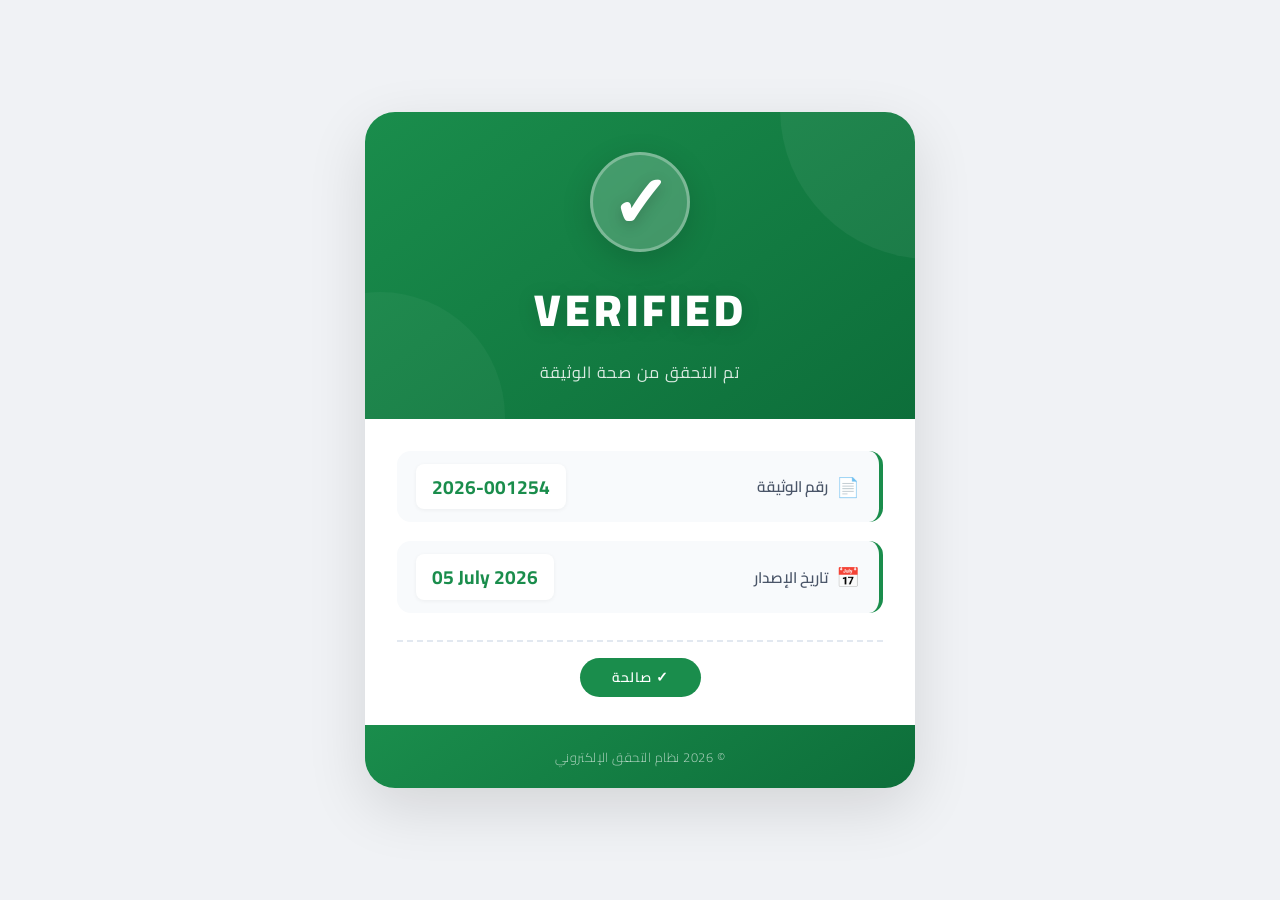
<file: index.html>
<!DOCTYPE html>
<html lang="ar" dir="rtl">
<head>
    <meta charset="UTF-8" />
    <meta name="viewport" content="width=device-width, initial-scale=1.0" />
    <title>التحقق من الوثيقة</title>
    <link href="https://fonts.googleapis.com/css2?family=Cairo:wght@300;400;600;700;800;900&display=swap" rel="stylesheet" />
    <link rel="stylesheet" href="style.css" />
</head>
<body>
    <div class="container">
        <!-- القسم العلوي - أخضر -->
        <div class="header-green">
            <div class="verified-container">
                <div class="checkmark-circle">
                    <span class="checkmark">✓</span>
                </div>
                <h1 class="verified-title">VERIFIED</h1>
                <p class="verified-sub">تم التحقق من صحة الوثيقة</p>
            </div>
        </div>

        <!-- بطاقة المعلومات -->
        <div class="card">
            <div class="card-body">
                <div class="field-row">
                    <div class="field-label">
                        <span class="label-icon">📄</span>
                        رقم الوثيقة
                    </div>
                    <div class="field-value" id="docNumber">---</div>
                </div>
                
                <div class="field-row">
                    <div class="field-label">
                        <span class="label-icon">📅</span>
                        تاريخ الإصدار
                    </div>
                    <div class="field-value" id="issueDate">---</div>
                </div>

                <div class="status-row">
                    <span class="status-badge">✓ صالحة</span>
                </div>
            </div>
        </div>

        <div class="footer-green">
            <p>© 2026 نظام التحقق الإلكتروني</p>
        </div>
    </div>

    <script src="script.js"></script>
</body>
</html>
</file>
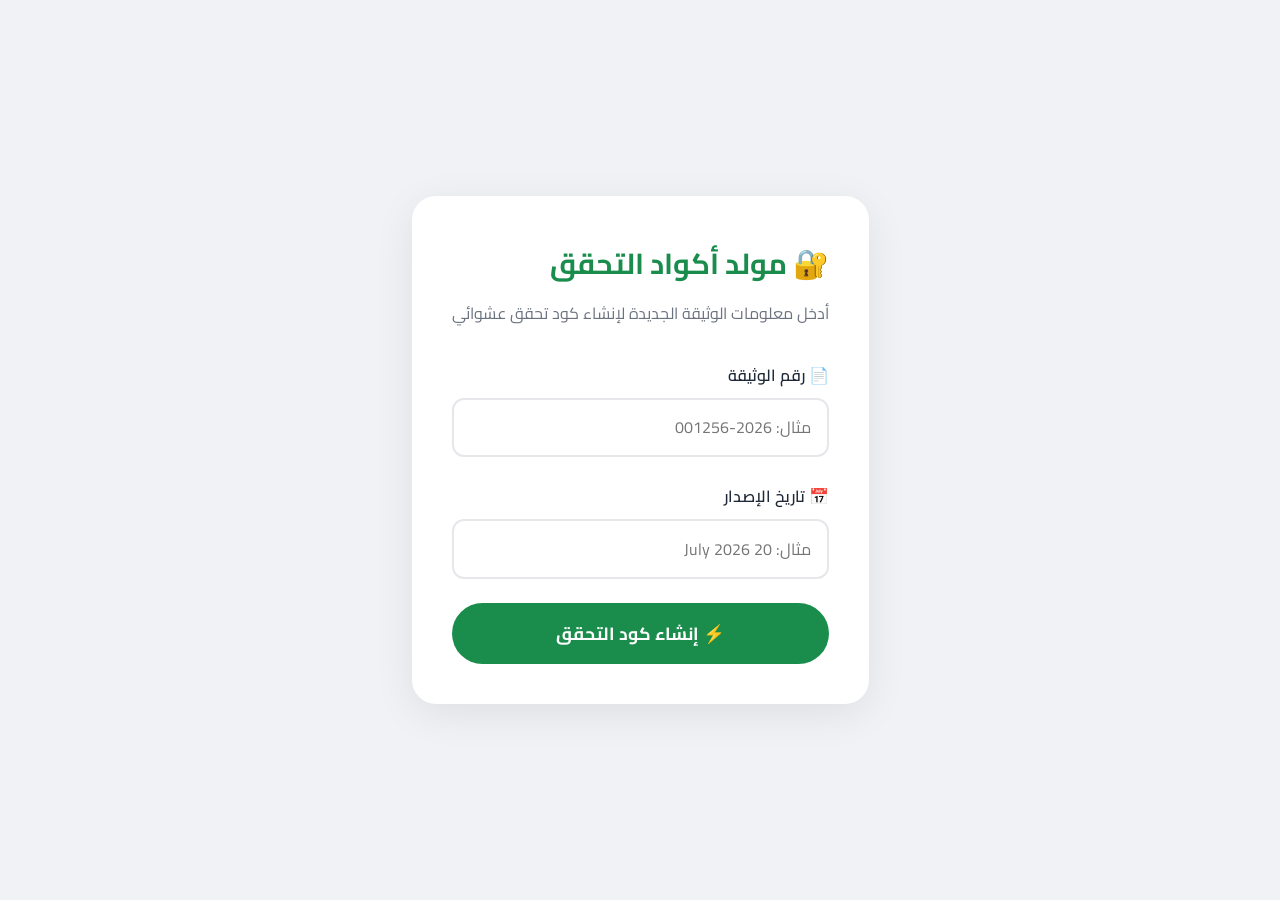
<file: generator.html>
<!DOCTYPE html>
<html lang="ar" dir="rtl">
<head>
    <meta charset="UTF-8" />
    <meta name="viewport" content="width=device-width, initial-scale=1.0" />
    <title>مولد أكواد التحقق</title>
    <link href="https://fonts.googleapis.com/css2?family=Cairo:wght@300;400;600;700;800&display=swap" rel="stylesheet" />
    <link rel="stylesheet" href="style.css" />
    <style>
        .generator-page {
            max-width: 700px;
            margin: 3rem auto;
            padding: 0 1.5rem;
        }
        .generator-card {
            background: white;
            padding: 2.5rem;
            border-radius: 24px;
            box-shadow: 0 10px 40px rgba(0,0,0,0.08);
        }
        .generator-card h2 {
            color: #1a8d4c;
            font-size: 1.8rem;
            margin-bottom: 0.5rem;
        }
        .generator-card .sub {
            color: #6b7280;
            margin-bottom: 2rem;
        }
        .form-group {
            margin-bottom: 1.5rem;
        }
        .form-group label {
            display: block;
            font-weight: 600;
            margin-bottom: 0.5rem;
            color: #1f2937;
        }
        .form-group input {
            width: 100%;
            padding: 0.8rem 1rem;
            border: 2px solid #e5e7eb;
            border-radius: 12px;
            font-size: 1rem;
            transition: 0.3s;
            font-family: 'Cairo', sans-serif;
        }
        .form-group input:focus {
            border-color: #1a8d4c;
            outline: none;
            box-shadow: 0 0 0 4px rgba(26, 141, 76, 0.1);
        }
        .btn-generate {
            background: #1a8d4c;
            color: white;
            border: none;
            padding: 0.9rem 2rem;
            border-radius: 50px;
            font-size: 1.1rem;
            font-weight: 700;
            cursor: pointer;
            transition: 0.3s;
            width: 100%;
            font-family: 'Cairo', sans-serif;
        }
        .btn-generate:hover {
            background: #0d6e3a;
            transform: translateY(-2px);
            box-shadow: 0 8px 25px rgba(26, 141, 76, 0.3);
        }
        .result-box {
            margin-top: 2rem;
            padding: 1.5rem;
            background: #f8fafc;
            border-radius: 16px;
            display: none;
            border: 2px solid #e5e7eb;
        }
        .result-box.show {
            display: block;
            animation: fadeIn 0.3s ease;
        }
        @keyframes fadeIn {
            from { opacity: 0; transform: translateY(10px); }
            to { opacity: 1; transform: translateY(0); }
        }
        .result-box .label {
            font-weight: 600;
            color: #1f2937;
        }
        .result-box .code-block {
            background: #1e293b;
            color: #a5f3fc;
            padding: 1.2rem;
            border-radius: 12px;
            font-family: 'Courier New', monospace;
            font-size: 0.85rem;
            overflow-x: auto;
            margin: 0.8rem 0;
            white-space: pre-wrap;
            word-break: break-all;
            direction: ltr;
            text-align: left;
        }
        .btn-copy {
            background: #3b82f6;
            color: white;
            border: none;
            padding: 0.5rem 1.5rem;
            border-radius: 8px;
            cursor: pointer;
            font-weight: 600;
            transition: 0.3s;
            font-family: 'Cairo', sans-serif;
        }
        .btn-copy:hover {
            background: #2563eb;
        }
        .back-link {
            display: inline-block;
            margin-top: 1.5rem;
            color: #1a8d4c;
            text-decoration: none;
            font-weight: 600;
        }
        .back-link:hover {
            text-decoration: underline;
        }
        .info-note {
            margin-top: 1rem;
            padding: 1rem;
            background: #fef3c7;
            border-radius: 12px;
            border-right: 4px solid #f59e0b;
            font-size: 0.9rem;
            color: #92400e;
        }
        @media (max-width: 600px) {
            .generator-page { margin: 1.5rem auto; }
            .generator-card { padding: 1.5rem; }
        }
    </style>
</head>
<body>
    <div class="generator-page">
        <div class="generator-card">
            <h2>🔐 مولد أكواد التحقق</h2>
            <p class="sub">أدخل معلومات الوثيقة الجديدة لإنشاء كود تحقق عشوائي</p>

            <div class="form-group">
                <label for="docId">📄 رقم الوثيقة</label>
                <input type="text" id="docId" placeholder="مثال: 2026-001256" />
            </div>

            <div class="form-group">
                <label for="docDate">📅 تاريخ الإصدار</label>
                <input type="text" id="docDate" placeholder="مثال: 20 July 2026" />
            </div>

            <button class="btn-generate" onclick="generateCode()">⚡ إنشاء كود التحقق</button>

            <div class="result-box" id="resultBox">
                <p class="label">📋 الكود الجديد - انسخ وألصق في data.json:</p>
                <div class="code-block" id="codeBlock"></div>
                <button class="btn-copy" onclick="copyCode()">📋 نسخ</button>
                <br />
                <a href="#" class="back-link" onclick="resetForm(); return false;">+ إضافة وثيقة أخرى</a>
                <div class="info-note">
                    💡 بعد النسخ، ألصق الكود في ملف <strong>data.json</strong> ثم ارفع الملف إلى GitHub.
                </div>
            </div>
        </div>
    </div>

    <script>
        function generateRandomCode(length = 16) {
            const chars = 'ABCDEFGHIJKLMNOPQRSTUVWXYZ0123456789';
            let result = '';
            for (let i = 0; i < length; i++) {
                result += chars.charAt(Math.floor(Math.random() * chars.length));
            }
            return result;
        }

        function generateCode() {
            const docId = document.getElementById('docId').value.trim();
            const docDate = document.getElementById('docDate').value.trim();

            if (!docId || !docDate) {
                alert('⚠️ يرجى إدخال رقم الوثيقة وتاريخ الإصدار');
                return;
            }

            const code = generateRandomCode(16);
            const jsonEntry = `  {\n    "code": "${code}",\n    "id": "${docId}",\n    "date": "${docDate}"\n  }`;

            const resultBox = document.getElementById('resultBox');
            const codeBlock = document.getElementById('codeBlock');

            codeBlock.textContent = jsonEntry;
            resultBox.classList.add('show');
            resultBox.scrollIntoView({ behavior: 'smooth', block: 'center' });
        }

        function copyCode() {
            const codeBlock = document.getElementById('codeBlock');
            const text = codeBlock.textContent;

            if (navigator.clipboard && navigator.clipboard.writeText) {
                navigator.clipboard.writeText(text).then(() => {
                    const btn = document.querySelector('.btn-copy');
                    const originalText = btn.textContent;
                    btn.textContent = '✅ تم النسخ!';
                    btn.style.background = '#22c55e';
                    setTimeout(() => {
                        btn.textContent = originalText;
                        btn.style.background = '#3b82f6';
                    }, 2000);
                }).catch(() => {
                    fallbackCopy(text);
                });
            } else {
                fallbackCopy(text);
            }
        }

        function fallbackCopy(text) {
            const textarea = document.createElement('textarea');
            textarea.value = text;
            textarea.style.position = 'fixed';
            textarea.style.opacity = '0';
            document.body.appendChild(textarea);
            textarea.select();
            try {
                document.execCommand('copy');
                alert('✅ تم نسخ الكود!');
            } catch (e) {
                alert('❌ حدث خطأ، يرجى نسخ الكود يدويًا');
            }
            document.body.removeChild(textarea);
        }

        function resetForm() {
            document.getElementById('docId').value = '';
            document.getElementById('docDate').value = '';
            document.getElementById('resultBox').classList.remove('show');
            document.getElementById('docId').focus();
        }
    </script>
</body>
</html>
</file>
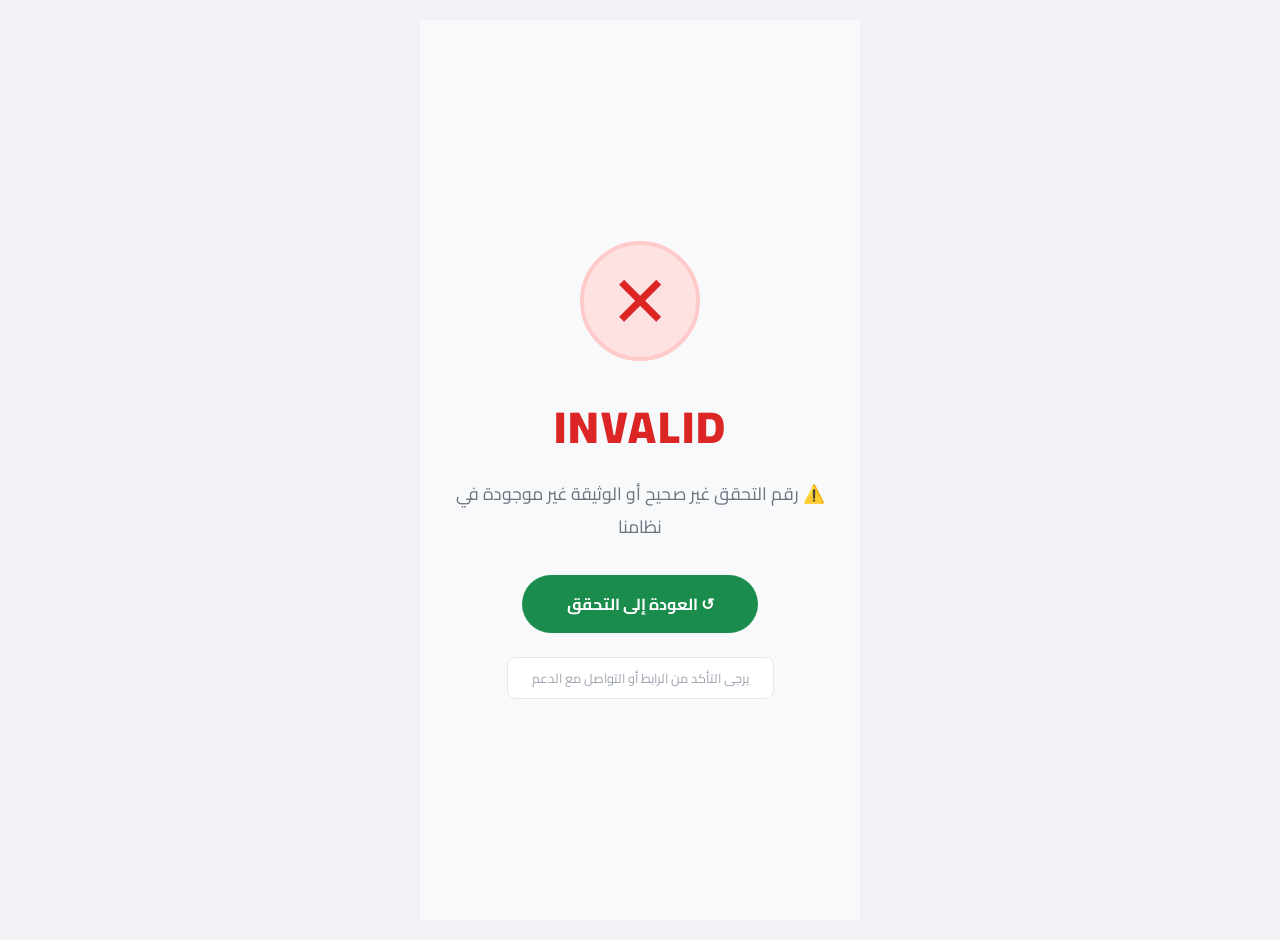
<file: invalid.html>
<!DOCTYPE html>
<html lang="ar" dir="rtl">
<head>
    <meta charset="UTF-8" />
    <meta name="viewport" content="width=device-width, initial-scale=1.0" />
    <title>وثيقة غير صالحة</title>
    <link href="https://fonts.googleapis.com/css2?family=Cairo:wght@300;400;600;700;800;900&display=swap" rel="stylesheet" />
    <link rel="stylesheet" href="style.css" />
    <style>
        .error-page {
            min-height: 100vh;
            display: flex;
            flex-direction: column;
            justify-content: center;
            align-items: center;
            background: #f8f9fa;
            padding: 20px;
        }
        .error-circle {
            width: 120px;
            height: 120px;
            background: #fee2e2;
            border-radius: 50%;
            display: flex;
            justify-content: center;
            align-items: center;
            margin-bottom: 1.5rem;
            border: 4px solid #fecaca;
        }
        .error-icon {
            font-size: 4.5rem;
            color: #dc2626;
        }
        .error-title {
            font-size: 2.8rem;
            font-weight: 900;
            color: #dc2626;
            margin-bottom: 0.5rem;
            letter-spacing: 2px;
        }
        .error-sub {
            font-size: 1.1rem;
            color: #6b7280;
            margin-bottom: 2rem;
            text-align: center;
            max-width: 400px;
        }
        .btn-home {
            background: #1a8d4c;
            color: white;
            padding: 0.9rem 2.8rem;
            border-radius: 50px;
            text-decoration: none;
            font-weight: 700;
            transition: all 0.3s ease;
            border: none;
            cursor: pointer;
            font-size: 1rem;
            font-family: 'Cairo', sans-serif;
        }
        .btn-home:hover {
            background: #0d6e3a;
            transform: translateY(-3px);
            box-shadow: 0 8px 25px rgba(26, 141, 76, 0.35);
        }
        .error-code {
            margin-top: 1.5rem;
            font-size: 0.8rem;
            color: #9ca3af;
            background: white;
            padding: 0.5rem 1.5rem;
            border-radius: 8px;
            border: 1px solid #e5e7eb;
        }
    </style>
</head>
<body>
    <div class="error-page">
        <div class="error-circle">
            <span class="error-icon">✕</span>
        </div>
        <h1 class="error-title">INVALID</h1>
        <p class="error-sub">⚠️ رقم التحقق غير صحيح أو الوثيقة غير موجودة في نظامنا</p>
        <a href="index.html" class="btn-home">↺ العودة إلى التحقق</a>
        <div class="error-code">يرجى التأكد من الرابط أو التواصل مع الدعم</div>
    </div>
</body>
</html>
</file>
<file: style.css>
* {
    margin: 0;
    padding: 0;
    box-sizing: border-box;
}

body {
    font-family: 'Cairo', 'Arial', sans-serif;
    background: #f0f2f5;
    min-height: 100vh;
    display: flex;
    justify-content: center;
    align-items: center;
    padding: 20px;
}

.container {
    max-width: 550px;
    width: 100%;
    background: white;
    border-radius: 30px;
    overflow: hidden;
    box-shadow: 0 20px 60px rgba(0, 0, 0, 0.12);
    animation: slideUp 0.5s ease;
}

@keyframes slideUp {
    from {
        opacity: 0;
        transform: translateY(30px);
    }
    to {
        opacity: 1;
        transform: translateY(0);
    }
}

.header-green {
    background: linear-gradient(145deg, #1a8d4c, #0d6e3a);
    padding: 2.5rem 2rem 2rem;
    text-align: center;
    position: relative;
    overflow: hidden;
}

.header-green::before {
    content: '';
    position: absolute;
    top: -50%;
    right: -30%;
    width: 300px;
    height: 300px;
    background: rgba(255, 255, 255, 0.05);
    border-radius: 50%;
}

.header-green::after {
    content: '';
    position: absolute;
    bottom: -40%;
    left: -20%;
    width: 250px;
    height: 250px;
    background: rgba(255, 255, 255, 0.04);
    border-radius: 50%;
}

.verified-container {
    position: relative;
    z-index: 1;
}

.checkmark-circle {
    width: 100px;
    height: 100px;
    background: rgba(255, 255, 255, 0.2);
    border-radius: 50%;
    display: flex;
    justify-content: center;
    align-items: center;
    margin: 0 auto 1rem;
    border: 3px solid rgba(255, 255, 255, 0.3);
    backdrop-filter: blur(4px);
    box-shadow: 0 8px 30px rgba(0, 0, 0, 0.15);
    transition: transform 0.3s ease;
}

.checkmark-circle:hover {
    transform: scale(1.05);
}

.checkmark {
    font-size: 4.5rem;
    color: white;
    font-weight: 900;
    line-height: 1;
    text-shadow: 0 4px 15px rgba(0, 0, 0, 0.2);
}

.verified-title {
    color: white;
    font-size: 2.8rem;
    font-weight: 900;
    letter-spacing: 4px;
    text-shadow: 0 2px 20px rgba(0, 0, 0, 0.15);
    margin-bottom: 0.3rem;
}

.verified-sub {
    color: rgba(255, 255, 255, 0.85);
    font-size: 1rem;
    font-weight: 400;
    letter-spacing: 1px;
}

.card {
    padding: 2rem 2rem 1.8rem;
    background: white;
}

.card-body {
    display: flex;
    flex-direction: column;
    gap: 1.2rem;
}

.field-row {
    display: flex;
    justify-content: space-between;
    align-items: center;
    padding: 0.8rem 1.2rem;
    background: #f8fafc;
    border-radius: 14px;
    border-right: 4px solid #1a8d4c;
    transition: all 0.3s ease;
}

.field-row:hover {
    background: #f0f4f8;
    transform: translateX(-4px);
}

.field-label {
    font-weight: 600;
    color: #4a5568;
    font-size: 0.95rem;
    display: flex;
    align-items: center;
    gap: 0.5rem;
}

.label-icon {
    font-size: 1.2rem;
}

.field-value {
    font-weight: 700;
    color: #1a8d4c;
    font-size: 1.2rem;
    text-align: left;
    direction: ltr;
    background: white;
    padding: 0.3rem 1rem;
    border-radius: 8px;
    box-shadow: 0 1px 4px rgba(0, 0, 0, 0.05);
    min-width: 120px;
    text-align: center;
}

.status-row {
    text-align: center;
    margin-top: 0.5rem;
    padding-top: 1rem;
    border-top: 2px dashed #e2e8f0;
}

.status-badge {
    display: inline-block;
    background: #1a8d4c;
    color: white;
    padding: 0.4rem 2rem;
    border-radius: 50px;
    font-size: 0.85rem;
    font-weight: 600;
    letter-spacing: 1px;
}

.footer-green {
    background: linear-gradient(145deg, #1a8d4c, #0d6e3a);
    padding: 1.2rem;
    text-align: center;
}

.footer-green p {
    color: rgba(255, 255, 255, 0.7);
    font-size: 0.8rem;
    font-weight: 300;
    letter-spacing: 0.5px;
}

@media (max-width: 480px) {
    body {
        padding: 10px;
    }
    
    .container {
        border-radius: 20px;
    }
    
    .header-green {
        padding: 2rem 1.5rem 1.5rem;
    }
    
    .checkmark-circle {
        width: 75px;
        height: 75px;
    }
    
    .checkmark {
        font-size: 3.2rem;
    }
    
    .verified-title {
        font-size: 2.2rem;
    }
    
    .card {
        padding: 1.5rem 1.2rem;
    }
    
    .field-row {
        flex-direction: column;
        align-items: flex-start;
        gap: 0.5rem;
        padding: 0.8rem 1rem;
    }
    
    .field-value {
        width: 100%;
        font-size: 1rem;
        text-align: center;
        padding: 0.4rem;
    }
    
    .field-label {
        font-size: 0.85rem;
    }
}

@media (max-width: 360px) {
    .verified-title {
        font-size: 1.8rem;
    }
    
    .checkmark-circle {
        width: 60px;
        height: 60px;
    }
    
    .checkmark {
        font-size: 2.5rem;
    }
    
    .field-value {
        font-size: 0.9rem;
        min-width: 80px;
    }
}
</file>
